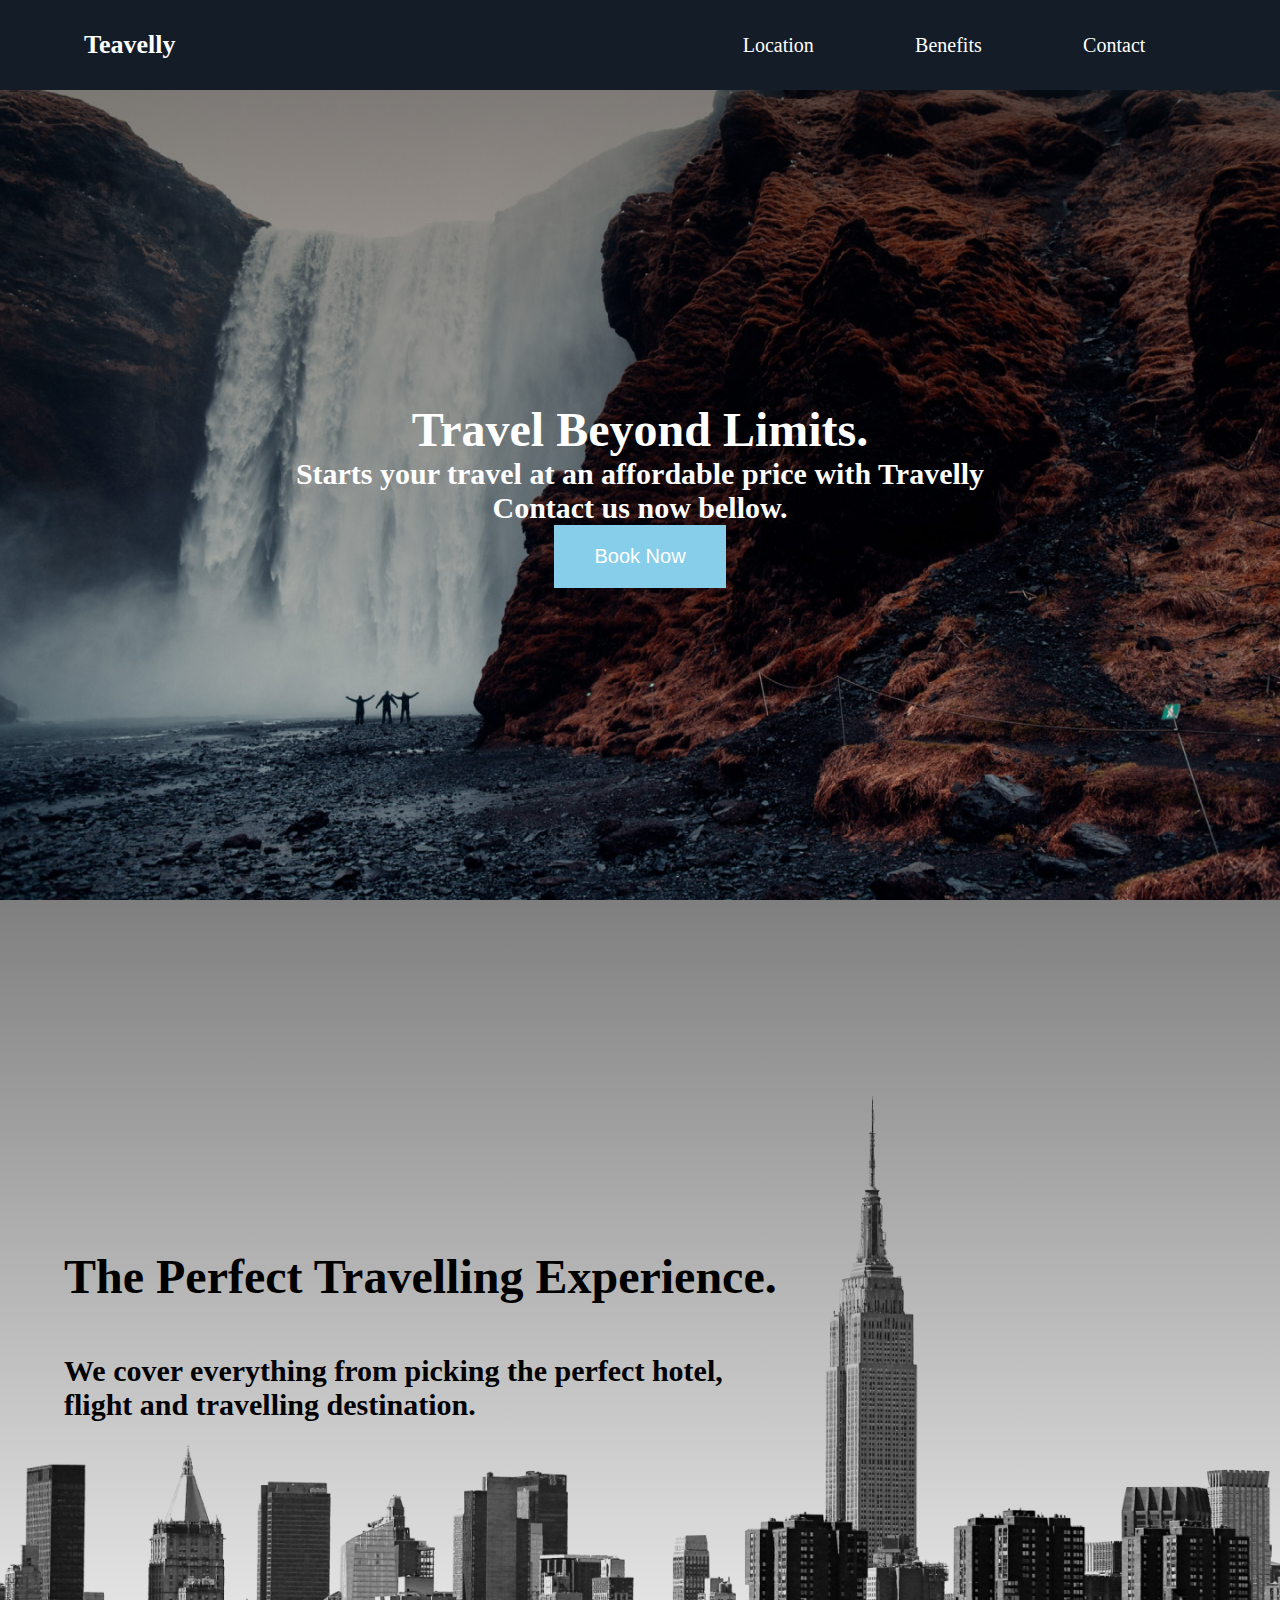
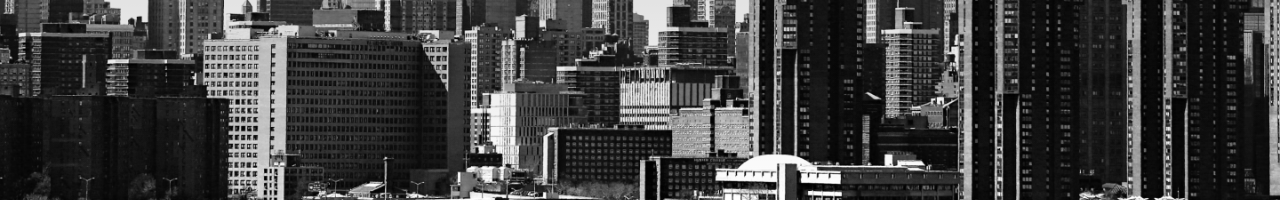
<file: index.html>
<!-- @format -->

<!DOCTYPE html>
<html lang="en">
  <head>
    <meta charset="UTF-8" />
    <meta http-equiv="X-UA-Compatible" content="IE=edge" />
    <meta name="viewport" content="width=device-width, initial-scale=1.0" />
    <link rel="icon" href="/icons/airplane.svg" />
    <link rel="stylesheet" href="/style.css" />
    <title>Travelly | Travelling Agency</title>
  </head>
  <body>
    <header class="main-header">
      <nav>
        <h1 id="logo">Teavelly</h1>
        <ul>
          <li><a href="#locations">Location</a></li>
          <li><a href="#benefits">Benefits</a></li>
          <li><a href="#contact">Contact</a></li>
        </ul>
      </nav>
    </header>
    <!-- Hero section starts -->
    <section class="hero">
      <h2>Travel Beyond Limits.</h2>
      <h3>
        Starts your travel at an affordable price with Travelly <br />
        Contact us now bellow.
      </h3>
      <button>Book Now</button>
      <!-- Hero section End -->
    </section>
    <!-- City section starts-->
    <section id="locations">
      <header class="locations-header">
        <h2>The Perfect Travelling Experience.</h2>
        <h3>
          We cover everything from picking the perfect hotel, <br />
          flight and travelling destination.
        </h3>
      </header>
    </section>
  </body>
</html>
</file>
<file: style.css>
/** @format */
* {
  margin: 0;
  padding: 0;
  box-sizing: border-box;
}

html {
  font-size: 62.5%;
}

h1 {
  font-size: 2.6rem;
}

li,
button,
lable,
input,
p {
  font-size: 2rem;
}

h2 {
  font-size: 4.8rem;
}

h3 {
  font-size: 3rem;
}

h4,
h5 {
  font-size: 2.8rem;
}

a {
  color: white;
  text-decoration: none;
}

li {
  list-style: none;
}

button {
  border: none;
  padding: 2rem 4rem;
  color: white;
  background-color: skyblue;
  cursor: pointer;
}

/* Nav section With HERO */
.main-header {
  background-color: #131c27;
  color: white;
}

nav {
  padding: 2rem;
  min-height: 10vh;
  display: flex;
  width: 90%;
  margin: auto;
  align-items: center;
}

#logo {
  flex: 2 1 40rem;
}

nav ul {
  display: flex;
  flex: 1 1 40rem;
  justify-content: space-around;
}

.hero {
  min-height: 90vh;
  background: linear-gradient(rgb(0, 0, 0, 0.5), transparent),
    url('/img/landing-page.jpg');
  background-size: cover;
  background-repeat: no-repeat;
  background-position: center;
  color: white;
  display: flex;
  flex-direction: column;
  justify-content: center;
  align-items: center;
  text-align: center;
}

#locations {
  min-height: 100vh;
  background: linear-gradient(rgb(0, 0, 0, 0.5), transparent),
    url(/img/new-york-page.png);
  background-position: center;
  background-size: cover;
  display: flex;
  align-items: center;
}

.locations-header {
  width: 90%;
  margin: auto;
}

.locations-header h2 {
  padding: 1rem 0rem;
}

.locations-header h3 {
  padding: 4rem 0rem;
}
</file>
